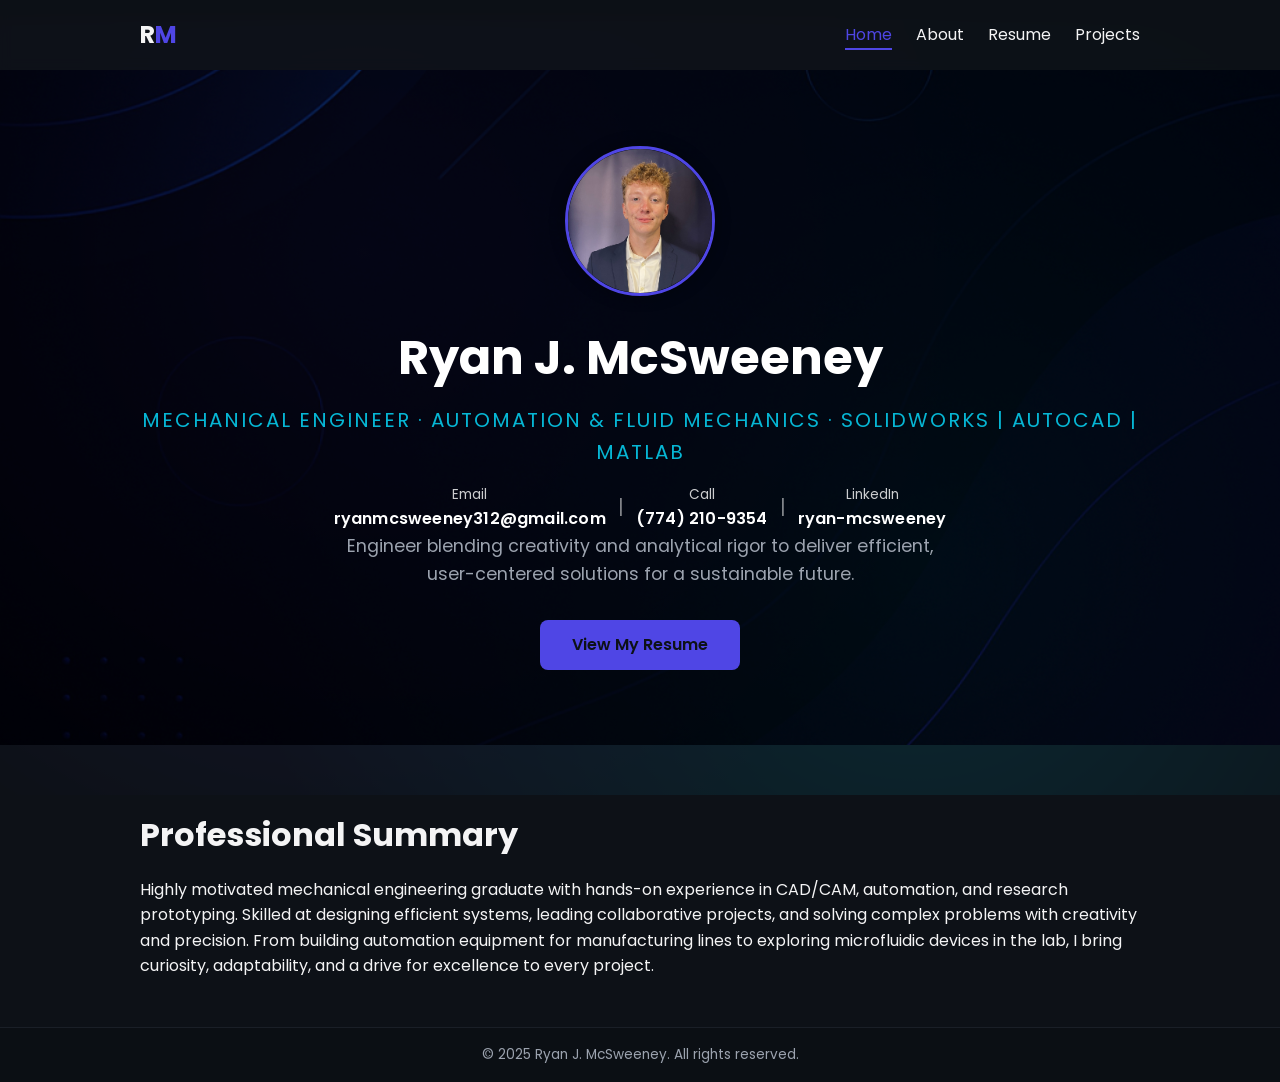
<file: index.html>
<!DOCTYPE html>
<html lang="en">
<head>
  <meta charset="UTF-8">
  <meta name="viewport" content="width=device-width, initial-scale=1.0">
  <title>Ryan McSweeney | Portfolio</title>
  <!-- Preload and import modern typography -->
  <link href="https://fonts.googleapis.com/css2?family=Poppins:wght@400;600;700&display=swap" rel="stylesheet">
  <!-- The primary stylesheet defines the minimalist, futuristic aesthetic for the site. -->
  <link rel="stylesheet" href="style.css">
</head>
<body>
  <!-- Header contains the navigation for the site. Sticky positioning keeps it visible when scrolling. -->
  <header>
    <div class="container nav-container">
      <div class="logo">R<span class="accent">M</span></div>
      <nav>
        <ul>
          <li><a href="index.html" class="active">Home</a></li>
          <li><a href="about.html">About</a></li>
          <li><a href="resume.html">Resume</a></li>
          <li><a href="projects.html">Projects</a></li>
        </ul>
      </nav>
    </div>
  </header>
<main>
  <!-- Hero section introduces Ryan and immediately sets the visual tone with a dark, futuristic background. -->
  <section class="hero">
    <div class="hero-overlay"></div>
    <div class="hero-content container">
      <!-- Personal headshot adds a human touch to the landing page -->
      <img src="assets/headshot.jpg" alt="Professional headshot" class="headshot">
      <h1>Ryan J. McSweeney</h1>

      <!-- Cleaner, recruiter-friendly subtitle -->
      <p class="subtitle">
        Mechanical Engineer · Automation & Fluid Mechanics · SolidWorks | AutoCAD | MATLAB
      </p>

      <div class="contact-quick">
        <a href="mailto:ryanmcsweeney312@gmail.com" class="cq-item" aria-label="Email">
          <span class="cq-label">Email</span>
          <span class="cq-value">ryanmcsweeney312@gmail.com</span>
        </a>
        <span class="cq-separator">|</span>
        <a href="tel:17742109354" class="cq-item" aria-label="Phone">
          <span class="cq-label">Call</span>
          <span class="cq-value">(774) 210-9354</span>
        </a>
        <span class="cq-separator">|</span>
        <a href="https://www.linkedin.com/in/ryan-mcsweeney-b6954b1b6/" target="_blank" rel="noopener" class="cq-item" aria-label="LinkedIn">
          <span class="cq-label">LinkedIn</span>
          <span class="cq-value">ryan-mcsweeney</span>
        </a>
      </div>

      <!-- Stronger, recruiter-friendly tagline -->
      <p class="tagline">
        Engineer blending creativity and analytical rigor to deliver efficient, user-centered solutions for a sustainable future.
      </p>

      <a href="resume.html" class="btn">View My Resume</a>
    </div>
  </section>




    <!-- Summary section gives visitors a quick overview without having to dig into the resume. -->
    <section class="overview container">
      <h2>Professional Summary</h2>
      <p>Highly motivated mechanical engineering graduate with hands-on experience in CAD/CAM, automation, and research prototyping. Skilled at designing efficient systems, leading collaborative projects, and solving complex problems with creativity and precision. From building automation equipment for manufacturing lines to exploring microfluidic devices in the lab, I bring curiosity, adaptability, and a drive for excellence to every project.</p>
    </section>
  </main>

  <footer>
    <div class="container">
      <p>&copy; 2025 Ryan J. McSweeney. All rights reserved.</p>
    </div>
  </footer>
</body>
</html>
</file>
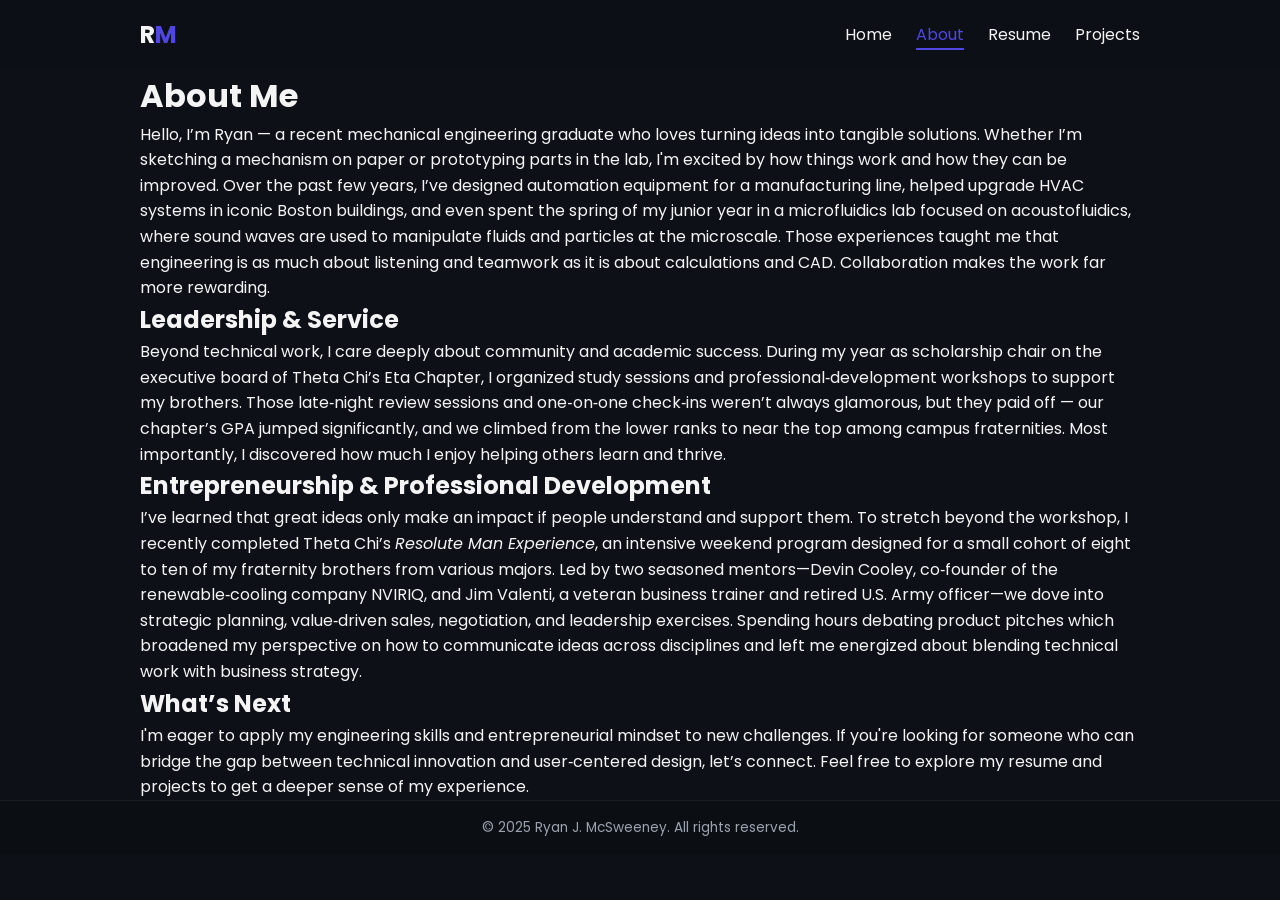
<file: about.html>
<!DOCTYPE html>
<html lang="en">
<head>
  <meta charset="UTF-8">
  <meta name="viewport" content="width=device-width, initial-scale=1.0">
  <title>About Me – Ryan McSweeney</title>
  <!-- Preload and import modern typography -->
  <link href="https://fonts.googleapis.com/css2?family=Poppins:wght@400;600;700&display=swap" rel="stylesheet">
  <link rel="stylesheet" href="style.css">
</head>
<body>
  <header>
    <div class="container nav-container">
      <div class="logo">R<span class="accent">M</span></div>
      <nav>
        <ul>
          <li><a href="index.html">Home</a></li>
          <li><a href="about.html" class="active">About</a></li>
          <li><a href="resume.html">Resume</a></li>
          <li><a href="projects.html">Projects</a></li>
        </ul>
      </nav>
    </div>
  </header>

  <main class="container">
    <h1>About Me</h1>
    <p>Hello, I’m Ryan — a recent mechanical engineering graduate who loves turning ideas into tangible solutions. Whether I’m sketching a mechanism on paper or prototyping parts in the lab, I'm excited by how things work and how they can be improved. Over the past few years, I’ve designed automation equipment for a manufacturing line, helped upgrade HVAC systems in iconic Boston buildings, and even spent the spring of my junior year in a microfluidics lab focused on acoustofluidics, where sound waves are used to manipulate fluids and particles at the microscale. Those experiences taught me that engineering is as much about listening and teamwork as it is about calculations and CAD. Collaboration makes the work far more rewarding.</p>

    <h2>Leadership &amp; Service</h2>
    <p>Beyond technical work, I care deeply about community and academic success. During my year as scholarship chair on the executive board of Theta Chi’s Eta Chapter, I organized study sessions and professional‑development workshops to support my brothers. Those late‑night review sessions and one‑on‑one check‑ins weren’t always glamorous, but they paid off — our chapter’s GPA jumped significantly, and we climbed from the lower ranks to near the top among campus fraternities. Most importantly, I discovered how much I enjoy helping others learn and thrive.</p>

    <h2>Entrepreneurship &amp; Professional Development</h2>
    <p>I’ve learned that great ideas only make an impact if people understand and support them. To stretch beyond the workshop, I recently completed Theta Chi’s <em>Resolute Man Experience</em>, an intensive weekend program designed for a small cohort of eight to ten of my fraternity brothers from various majors. Led by two seasoned mentors—Devin Cooley, co‑founder of the renewable‑cooling company NVIRIQ, and Jim Valenti, a veteran business trainer and retired U.S. Army officer—we dove into strategic planning, value‑driven sales, negotiation, and leadership exercises. Spending hours debating product pitches which broadened my perspective on how to communicate ideas across disciplines and left me energized about blending technical work with business strategy.</p>

    <h2>What’s Next</h2>
    <p>I'm eager to apply my engineering skills and entrepreneurial mindset to new challenges. If you're looking for someone who can bridge the gap between technical innovation and user‑centered design, let’s connect. Feel free to explore my resume and projects to get a deeper sense of my experience.</p>

    <!-- Removed the footnotes section and citations to keep the page conversational and personal -->
  </main>

  <footer>
    <div class="container">
      <p>&copy; 2025 Ryan J. McSweeney. All rights reserved.</p>
    </div>
  </footer>
</body>
</html>
</file>
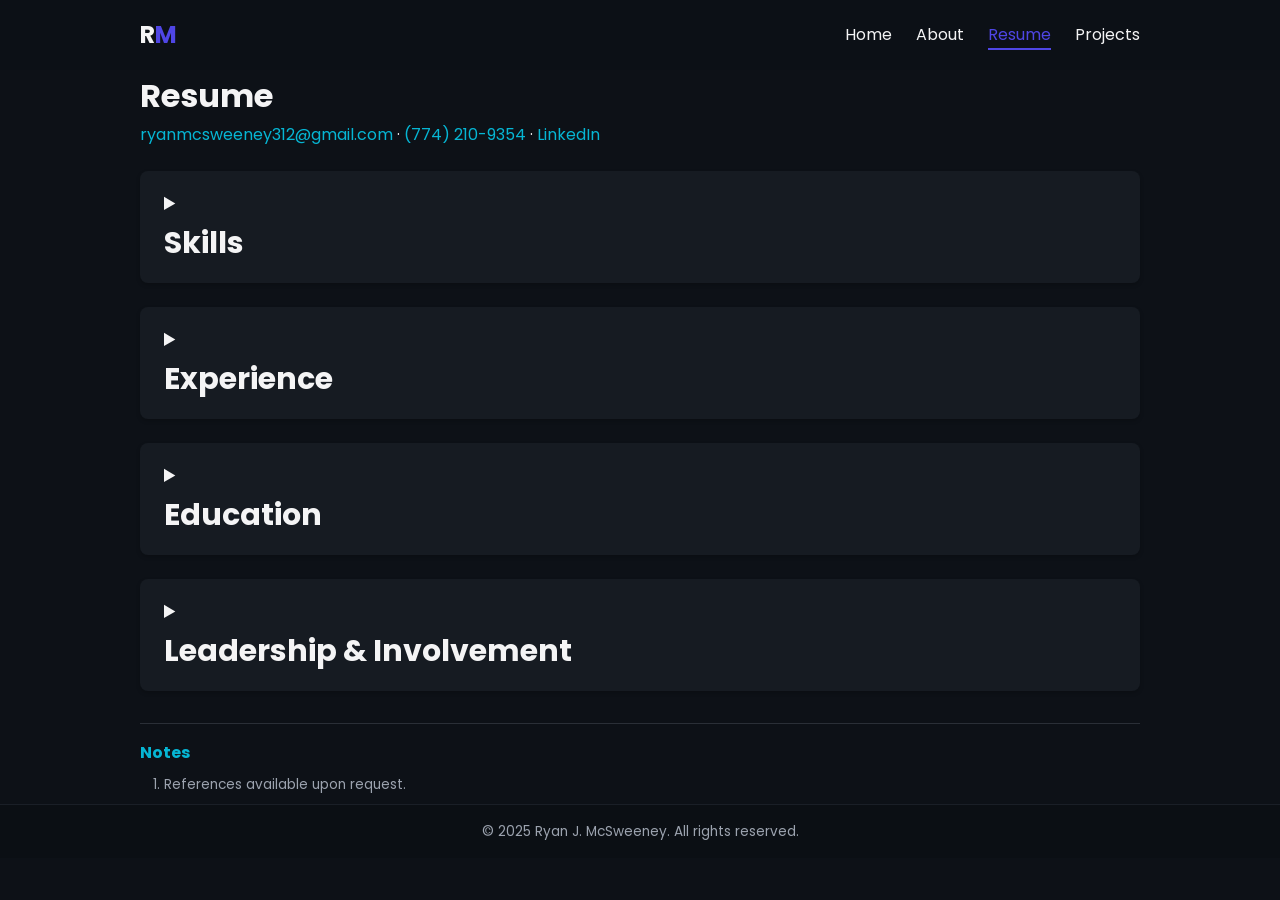
<file: resume.html>
<!DOCTYPE html>
<html lang="en">
<head>
  <meta charset="UTF-8" />
  <meta name="viewport" content="width=device-width, initial-scale=1.0" />
  <title>Resume – Ryan McSweeney</title>
  <!-- Preload and import modern typography -->
  <link href="https://fonts.googleapis.com/css2?family=Poppins:wght@400;600;700&display=swap" rel="stylesheet" />
  <link rel="stylesheet" href="style.css" />
</head>
<body>
  <header>
    <div class="container nav-container">
      <div class="logo">R<span class="accent">M</span></div>
      <nav>
        <ul>
          <li><a href="index.html">Home</a></li>
          <li><a href="about.html">About</a></li>
          <li><a class="active" href="resume.html">Resume</a></li>
          <li><a href="projects.html">Projects</a></li>
        </ul>
      </nav>
    </div>
  </header>

  <main class="container">
    <h1>Resume</h1>

    <!-- Contact (optional to keep here if you also show it on Home) -->
    <div class="contact-info">
      <a href="mailto:ryanmcsweeney312@gmail.com">ryanmcsweeney312@gmail.com</a> ·
      <a href="tel:+17742109354">(774) 210-9354</a> ·
      <a href="https://www.linkedin.com/in/ryan-mcsweeney-b6954b1b6/" target="_blank" rel="noopener">LinkedIn</a>
    </div>

    <!-- Skills (grouped) -->
    <details>
      <summary><h2>Skills</h2></summary>

      <h3>Technical</h3>
      <ul class="bullets">
        <li>CAD & Design: SolidWorks, AutoCAD, Revit</li>
        <li>Analysis & Simulation: MATLAB, FEA concepts, CFD exposure (OpenFOAM)</li>
        <li>Documentation & Productivity: Bluebeam Revu, Microsoft Office Suite</li>
        <li>Prototyping & MFG: 3D printing, basic machining, design for manufacturability</li>
      </ul>

      <h3>Interpersonal</h3>
      <ul class="bullets">
        <li>Strong collaboration and facilitation; comfortable leading and mentoring peers</li>
        <li>Clear written & verbal communication with cross-disciplinary audiences</li>
        <li>Client/stakeholder interaction from internship site surveys and coordination</li>
      </ul>

      <h3>Professional Strengths</h3>
      <ul class="bullets">
        <li>Creative problem-solving under constraints; reliable, adaptable, outcomes-focused</li>
        <li>Organized, detail-oriented, and proactive in ambiguous environments</li>
        <li>Interest in bridging technical design with user-centered and business goals</li>
      </ul>
    </details>

    <!-- Experience -->
    <details>
      <summary><h2>Experience</h2></summary>

      <h3>Mechanical Capstone Design — Toray Plastics (Sept 2024 – May 2025)</h3>
      <ul class="bullets">
        <li>Designed and automated a two-way diverter valve for pellet conveying (4″ ID target).</li>
        <li>Led wiring and code for a stepper-motor control stack; produced multiple 3D-printed prototypes.</li>
        <li>Balanced design trade-offs (budget target ~$3k; ceiling $5k) and integration with existing automation.</li>
        <li><em>Impact:</em> Delivered a functional, automatable design aligned to food-safe materials and space constraints.</li>
      </ul>

      <h3>STV Inc., Boston — Mechanical Engineering Intern (May 2023 – Aug 2024)</h3>
      <ul class="bullets">
        <li>Updated HVAC/mechanical schematics for projects including Hynes Convention Center and MBTA assets.</li>
        <li>Performed pump sizing and thermal/hydraulic calcs; coordinated field surveys to support renovation plans.</li>
        <li>Prepared markups/specs using Revit, AutoCAD, and Bluebeam Revu for project documentation.</li>
        <li><em>Impact:</em> Improved drawing accuracy and coordination, reducing back-and-forth during reviews.</li>
      </ul>

      <h3>Microfluidics Lab — Research Assistant, URI (May 2022 – Aug 2024)</h3>
      <ul class="bullets">
        <li>Supported acoustofluidic experiments exploring particle manipulation in microscale channels.</li>
        <li>Assisted in prototyping and basic testing; contributed to lab documentation and setup.</li>
        <li><em>Focus:</em> Early-stage exploration of acoustic methods for separating microplastics in biological samples.</li>
      </ul>
    </details>

    <!-- Education -->
    <details>
      <summary><h2>Education</h2></summary>
      <h3>University of Rhode Island — B.S. Mechanical Engineering (May 2025)</h3>
      <ul class="bullets">
        <li>Relevant coursework: Thermodynamics, Fluid Mechanics, Heat & Mass Transfer, Engineering Experimentation,
            Engineering Entrepreneurship, Mechatronics, Space Nuclear Propulsion & Power</li>
      </ul>
    </details>

    <!-- Leadership & Involvement -->
    <details>
      <summary><h2>Leadership & Involvement</h2></summary>
      <h3>Theta Chi — Eta Chapter (Scholarship Chair, 2024–2025)</h3>
      <ul class="bullets">
        <li>Organized study sessions and professional-development workshops; mentored peers 1:1.</li>
        <li>Raised chapter GPA from 2.7 to 3.3 in one semester; advanced ranking from lower tier to near the top among campus fraternities.</li>
      </ul>

      <h3>American Institute of Aeronautics and Astronautics (AIAA)</h3>
      <ul class="bullets">
        <li>Member; participated in tech talks and peer collaboration on aerospace topics.</li>
      </ul>
    </details>

    <!-- Optional Footnotes / Notes -->
    <div class="footnotes">
      <h3>Notes</h3>
      <ol>
        <li>References available upon request.</li>
      </ol>
    </div>
  </main>

  <footer>
    <div class="container">
      <p>&copy; 2025 Ryan J. McSweeney. All rights reserved.</p>
    </div>
  </footer>
</body>
</html>
</file>
<file: style.css>
/* Root variables define the color palette for the site. Adjust these to tweak the overall look without hunting through the file. */
:root {
  --bg-color: #0d1117;
  --card-bg: #161b22;
  --primary-color: #4f46e5; /* Indigo for futuristic accent */
  --secondary-color: #06b6d4; /* Cyan accent */
  --text-color: #f4f4f5;
  --muted-text: #9ca3af;
  --border-radius: 8px;
  --transition-speed: 0.3s;
}

/* Basic resets */
* {
  box-sizing: border-box;
  margin: 0;
  padding: 0;
}

body {
  /* Use Poppins as the primary typeface with fallbacks */
  font-family: 'Poppins', "Segoe UI", Tahoma, Geneva, Verdana, sans-serif;
  background: var(--bg-color);
  color: var(--text-color);
  line-height: 1.6;
}

.container {
  width: 90%;
  max-width: 1000px;
  margin: 0 auto;
}

/* Header and navigation styling */
header {
  background: rgba(13, 17, 23, 0.85);
  position: sticky;
  top: 0;
  width: 100%;
  z-index: 1000;
  backdrop-filter: blur(6px);
}

.nav-container {
  display: flex;
  justify-content: space-between;
  align-items: center;
  padding: 1rem 0;
}

.logo {
  font-weight: 700;
  font-size: 1.5rem;
  color: var(--text-color);
}

.logo .accent {
  color: var(--primary-color);
}

nav ul {
  list-style: none;
  display: flex;
  gap: 1.5rem;
}

nav a {
  color: var(--text-color);
  text-decoration: none;
  position: relative;
  padding-bottom: 4px;
  transition: color var(--transition-speed);
}

nav a:hover,
nav a.active {
  color: var(--primary-color);
}

nav a.active::after,
nav a:hover::after {
  content: "";
  position: absolute;
  left: 0;
  bottom: 0;
  height: 2px;
  width: 100%;
  background: var(--primary-color);
}

/* Hero section */
.hero {
  position: relative;
  height: 75vh;
  display: flex;
  align-items: center;
  justify-content: center;
  text-align: center;
  color: #fff;
  background: url('assets/hero-bg.png') center/cover no-repeat;
}

/* Layered radial gradients behind the hero content add depth and a futuristic vibe without overwhelming the minimal design. */
.hero::before {
  content: "";
  position: absolute;
  top: -50px;
  left: -50px;
  right: -50px;
  bottom: -50px;
  background:
    radial-gradient(circle at 30% 30%, var(--primary-color) 0%, transparent 60%),
    radial-gradient(circle at 70% 70%, var(--secondary-color) 0%, transparent 60%);
  opacity: 0.15;
  z-index: 0;
}

/* Style for the headshot image in the hero section */
.hero .headshot {
  width: 150px;
  height: 150px;
  border-radius: 50%;
  object-fit: cover;
  border: 3px solid var(--primary-color);
  box-shadow: 0 0 15px rgba(0, 0, 0, 0.4);
  margin: 0 auto 1rem;
  z-index: 1;
}

.hero-overlay {
  position: absolute;
  top: 0;
  left: 0;
  right: 0;
  bottom: 0;
  background: rgba(0, 0, 0, 0.6);
}

.hero-content {
  position: relative;
  z-index: 1;
}

.hero h1 {
  font-size: 3rem;
  margin-bottom: 0.5rem;
}

.hero .subtitle {
  font-size: 1.25rem;
  color: var(--secondary-color);
  margin-bottom: 1rem;
  text-transform: uppercase;
  letter-spacing: 2px;
}

.hero .tagline {
  max-width: 600px;
  margin: 0 auto 2rem;
  font-size: 1.1rem;
  color: var(--muted-text);
}

.btn {
  display: inline-block;
  background: var(--primary-color);
  color: var(--bg-color);
  padding: 0.75rem 2rem;
  border-radius: var(--border-radius);
  text-decoration: none;
  font-weight: 600;
  transition: background var(--transition-speed), transform var(--transition-speed);
}

.btn:hover {
  background: var(--secondary-color);
  transform: translateY(-2px);
}

/* Overview & general sections */
.overview {
  padding: 4rem 0 3rem;
}

.overview h2 {
  font-size: 2rem;
  margin-bottom: 1rem;
}

/* Resume styling */
.contact-info {
  margin-bottom: 1.5rem;
}

.contact-info a {
  color: var(--secondary-color);
  text-decoration: none;
}

details {
  margin-bottom: 1.5rem;
  background: var(--card-bg);
  border-radius: var(--border-radius);
  padding: 1rem 1.5rem;
  box-shadow: 0 2px 4px rgba(0,0,0,0.2);
}

details summary {
  font-weight: 600;
  font-size: 1.25rem;
  cursor: pointer;
  outline: none;
}

details summary::-webkit-details-marker {
  display: none;
}

details h3 {
  margin-top: 1rem;
  font-size: 1.15rem;
  color: var(--primary-color);
}

details ul.bullets {
  list-style: disc;
  padding-left: 1.5rem;
  margin-bottom: 0.5rem;
}

.footnotes {
  font-size: 0.85rem;
  color: var(--muted-text);
  margin-top: 2rem;
  border-top: 1px solid #2a2f37;
  padding-top: 1rem;
}

.footnotes h3 {
  font-size: 1rem;
  margin-bottom: 0.5rem;
  color: var(--secondary-color);
}

.footnotes ol {
  padding-left: 1.5rem;
}

.footnotes li {
  margin-bottom: 0.5rem;
}

/* Projects page */
.projects-grid {
  display: grid;
  grid-template-columns: repeat(auto-fit, minmax(280px, 1fr));
  gap: 1.5rem;
  margin-top: 2rem;
  margin-bottom: 3rem;
}

.project-card {
  background: var(--card-bg);
  border-radius: var(--border-radius);
  padding: 1.5rem;
  box-shadow: 0 2px 4px rgba(0,0,0,0.2);
  transition: transform var(--transition-speed), box-shadow var(--transition-speed);
}

/* Images inside project cards */
.project-card img {
  width: 100%;
  border-radius: var(--border-radius);
  margin-bottom: 0.75rem;
  display: block;
}

/* Videos inside project cards */
.project-card video {
  width: 100%;
  border-radius: var(--border-radius);
  margin-bottom: 0.75rem;
  display: block;
}

.project-card:hover {
  transform: translateY(-4px);
  box-shadow: 0 4px 8px rgba(0,0,0,0.3);
}

.project-card h3 {
  margin-bottom: 0.75rem;
  color: var(--primary-color);
}

.project-card p {
  color: var(--muted-text);
  font-size: 0.95rem;
}

/* Footer styling */
footer {
  background: #0b0f14;
  padding: 1rem 0;
  text-align: center;
  font-size: 0.85rem;
  color: var(--muted-text);
  border-top: 1px solid #1a1f27;
}

@media (max-width: 600px) {
  .hero h1 {
    font-size: 2.25rem;
  }
  .hero .subtitle {
    font-size: 1rem;
  }
  nav ul {
    gap: 1rem;
  }
}
.contact-quick {
  margin-top: 1rem;
  display: flex;
  justify-content: center;
  align-items: center;
  gap: 0.75rem;
  flex-wrap: wrap;
}

.cq-item {
  display: flex;
  flex-direction: column;
  text-align: center;
  text-decoration: none;
  color: #fff; /* Force white text */
  transition: transform 160ms ease, color 160ms ease;
}

.cq-item:hover {
  transform: translateY(-1px);
  color: #00d1ff; /* optional hover color for futuristic feel */
}

.cq-label {
  font-size: 0.85rem;
  opacity: 0.8;
}

.cq-value {
  font-weight: 600;
  letter-spacing: 0.2px;
}

.cq-separator {
  color: rgba(255,255,255,0.5);
  font-weight: 400;
  font-size: 1.2rem;
}
/* --- Ensure grid stays the same --- */
.projects-grid {
  display: grid;
  grid-template-columns: repeat(auto-fill, minmax(260px, 1fr));
  gap: 1.25rem;
}

/* --- Tile shell --- */
.project-tile {
  background: var(--card-bg, rgba(255,255,255,0.04));
  border: 1px solid rgba(255,255,255,0.08);
  border-radius: var(--border-radius, 16px);
  overflow: hidden;
  transition: transform 160ms ease, box-shadow 160ms ease, border-color 160ms ease;
}
.project-tile:hover {
  transform: translateY(-2px);
  border-color: rgba(255,255,255,0.16);
}

/* --- Cover area --- */
.tile-cover {
  position: relative;
  aspect-ratio: 1 / 1;
  overflow: hidden;
}
.tile-cover img,
.tile-cover video {
  position: absolute;
  inset: 0;
  width: 100%;
  height: 100%;
  object-fit: cover;
  filter: saturate(1.05);
}

/* --- Title overlay pinned to bottom --- */
.tile-title {
  position: absolute;
  left: 0; right: 0; bottom: 0;           /* <- pins it to bottom */
  padding: 0.75rem 1rem;
  background: linear-gradient(0deg, rgba(0,0,0,0.48), rgba(0,0,0,0));
  color: #fff;
  font-weight: 600;
  letter-spacing: 0.2px;
  pointer-events: none; /* clicks go through title to the toggle below */
}

/* --- Click overlay only over the COVER (not the whole card) --- */
.tile-toggle {
  position: absolute;
  inset: 0;
  z-index: 2;
  background: transparent;
  border: 0;
  cursor: pointer;
}

/* When open, disable the overlay so buttons are clickable */
.project-tile.open .tile-toggle {
  pointer-events: none;
}

/* --- Details panel (hidden by default) --- */
.tile-details {
  display: none;
  padding: 0 1rem;
  opacity: 0;
  transition: opacity 220ms ease;
  text-align: center; /* center all inline content, including buttons */
}

/* Reveal details when open */
.project-tile.open .tile-details {
  display: block;
  padding: 1rem 1rem 1.1rem;
  opacity: 1;
}

/* Buttons centered & spaced */
.project-tile .btn {
  display: inline-block;
  margin: 0.5rem 0.5rem;
  padding: 0.6rem 1.2rem;
  background: var(--primary-color);
  color: #fff;
  border-radius: 8px;
  text-decoration: none;
  font-weight: 600;
  transition: background 0.2s ease, transform 0.2s ease;
}
.project-tile .btn:hover {
  background: var(--secondary-color);
  transform: translateY(-1px);
}

/* Optional: caret flip if you use ▾ via ::after on title elsewhere */
.project-tile.open .tile-title::after { transform: rotate(180deg); }
</file>
